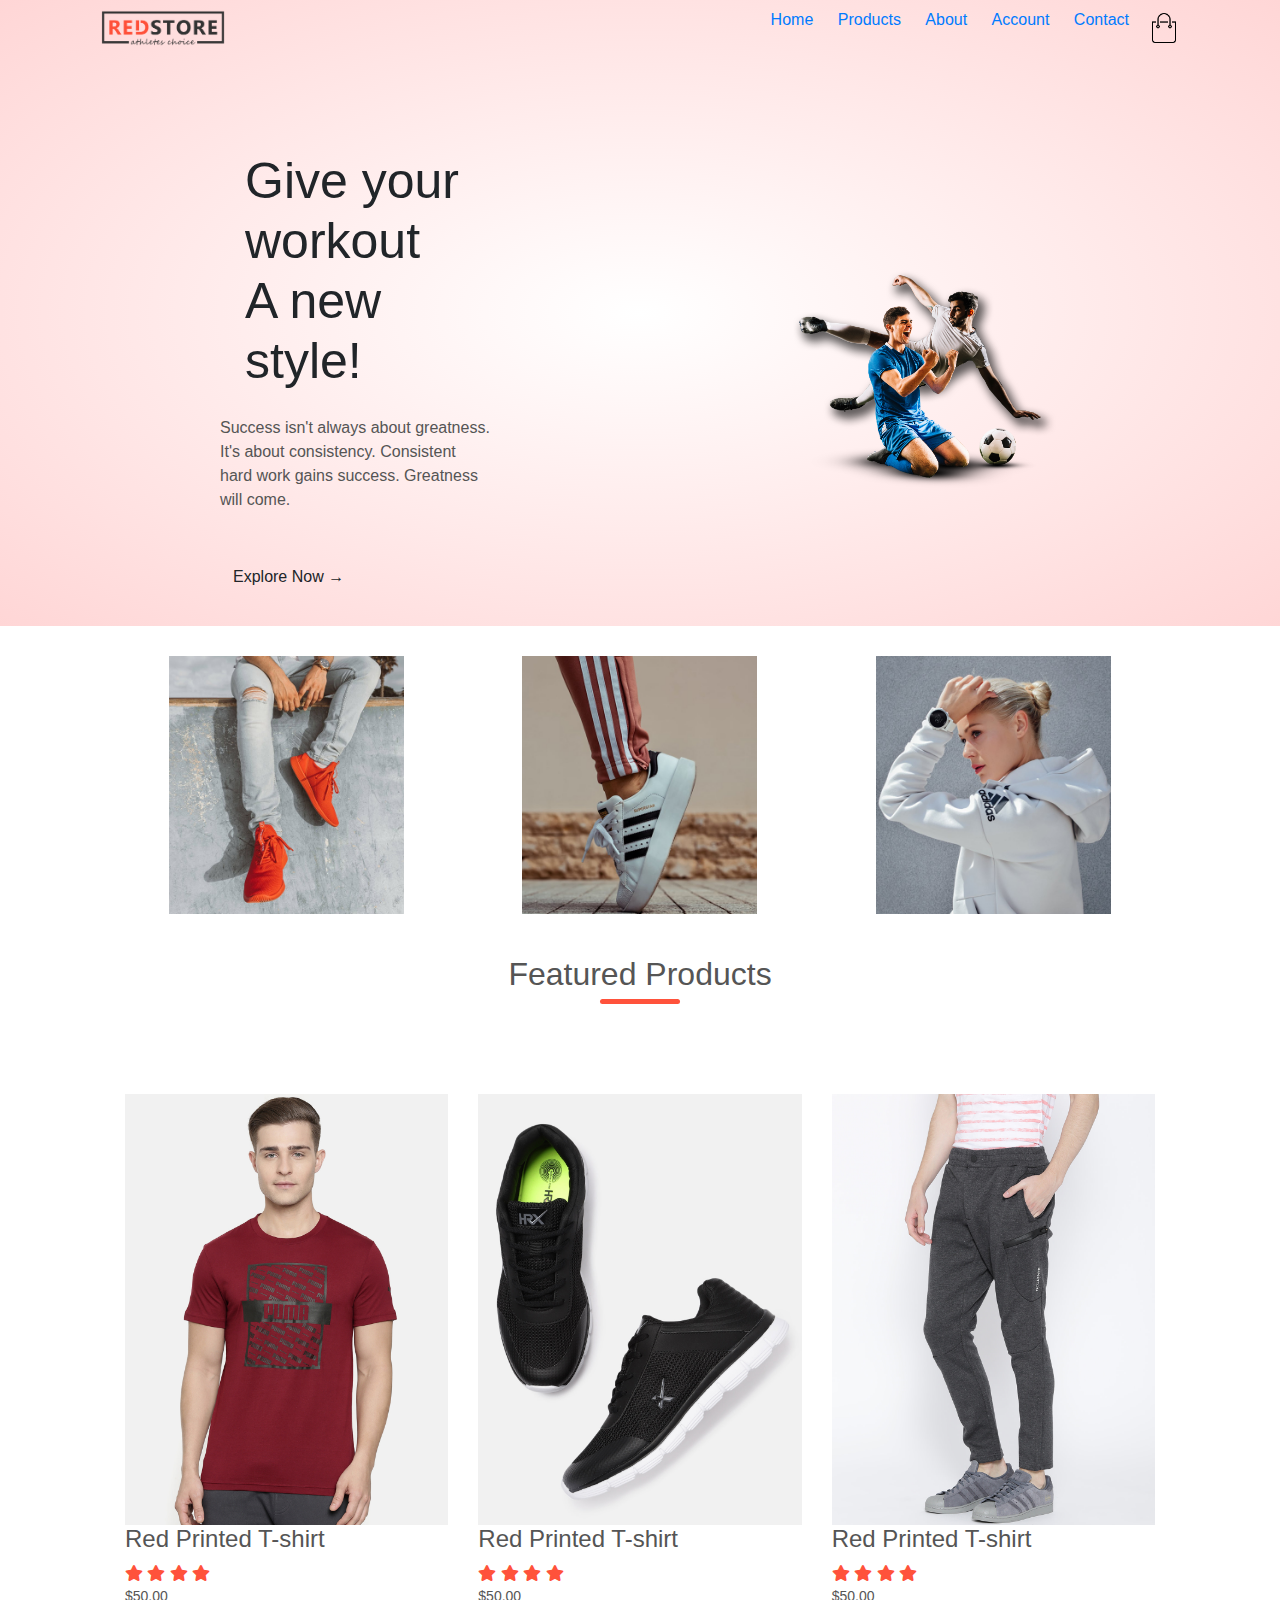
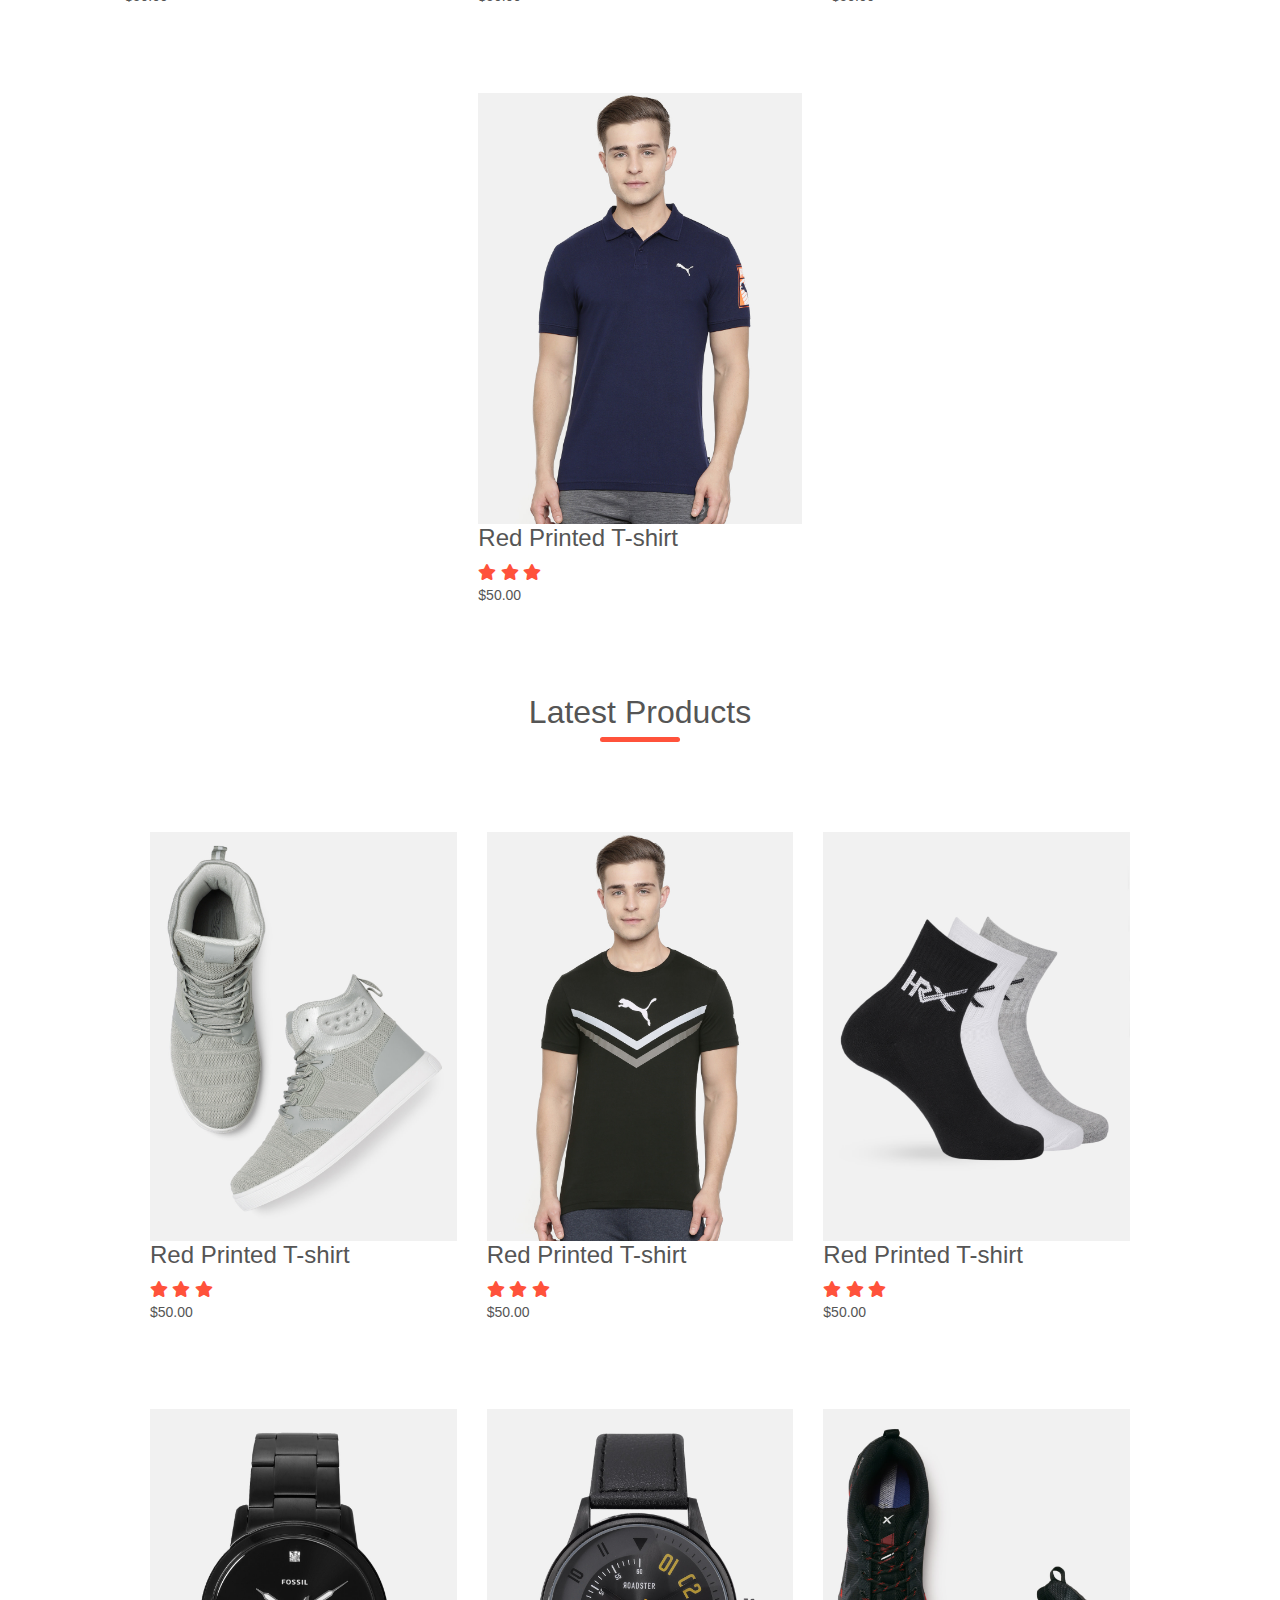
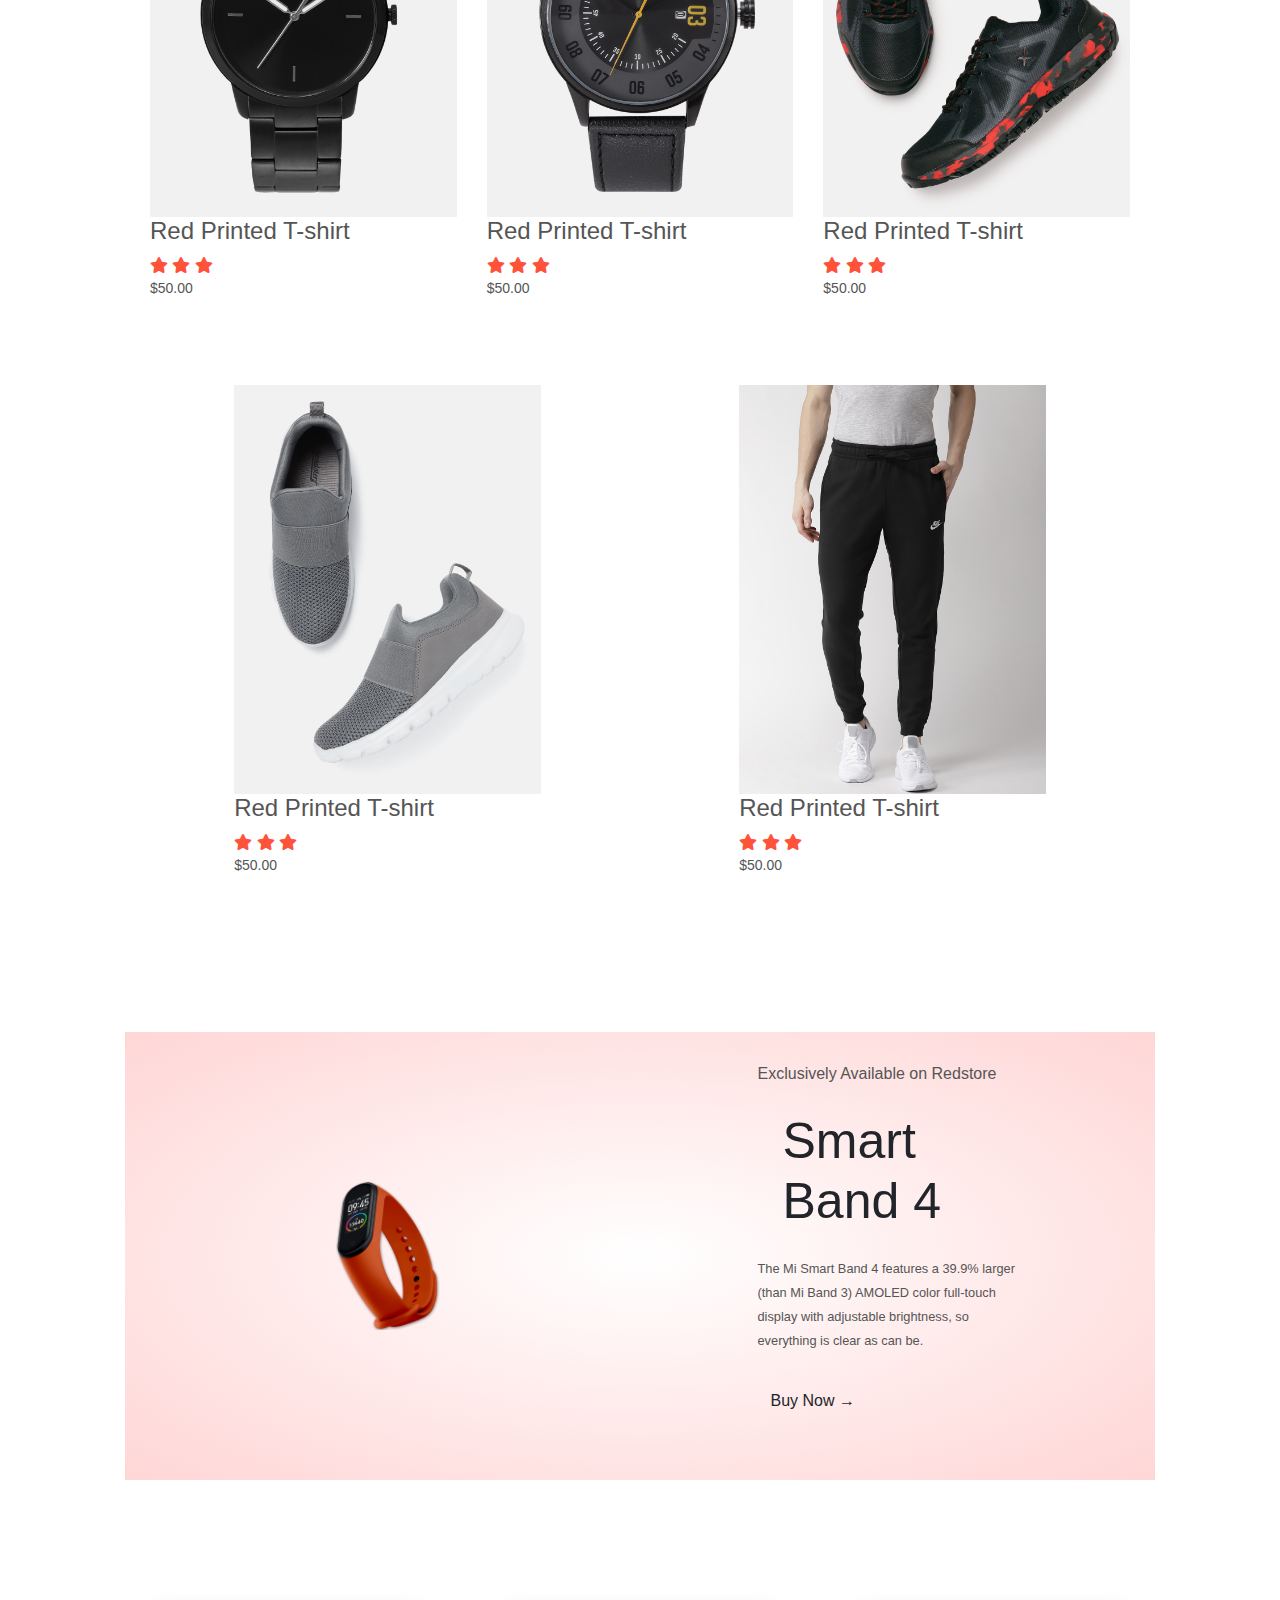
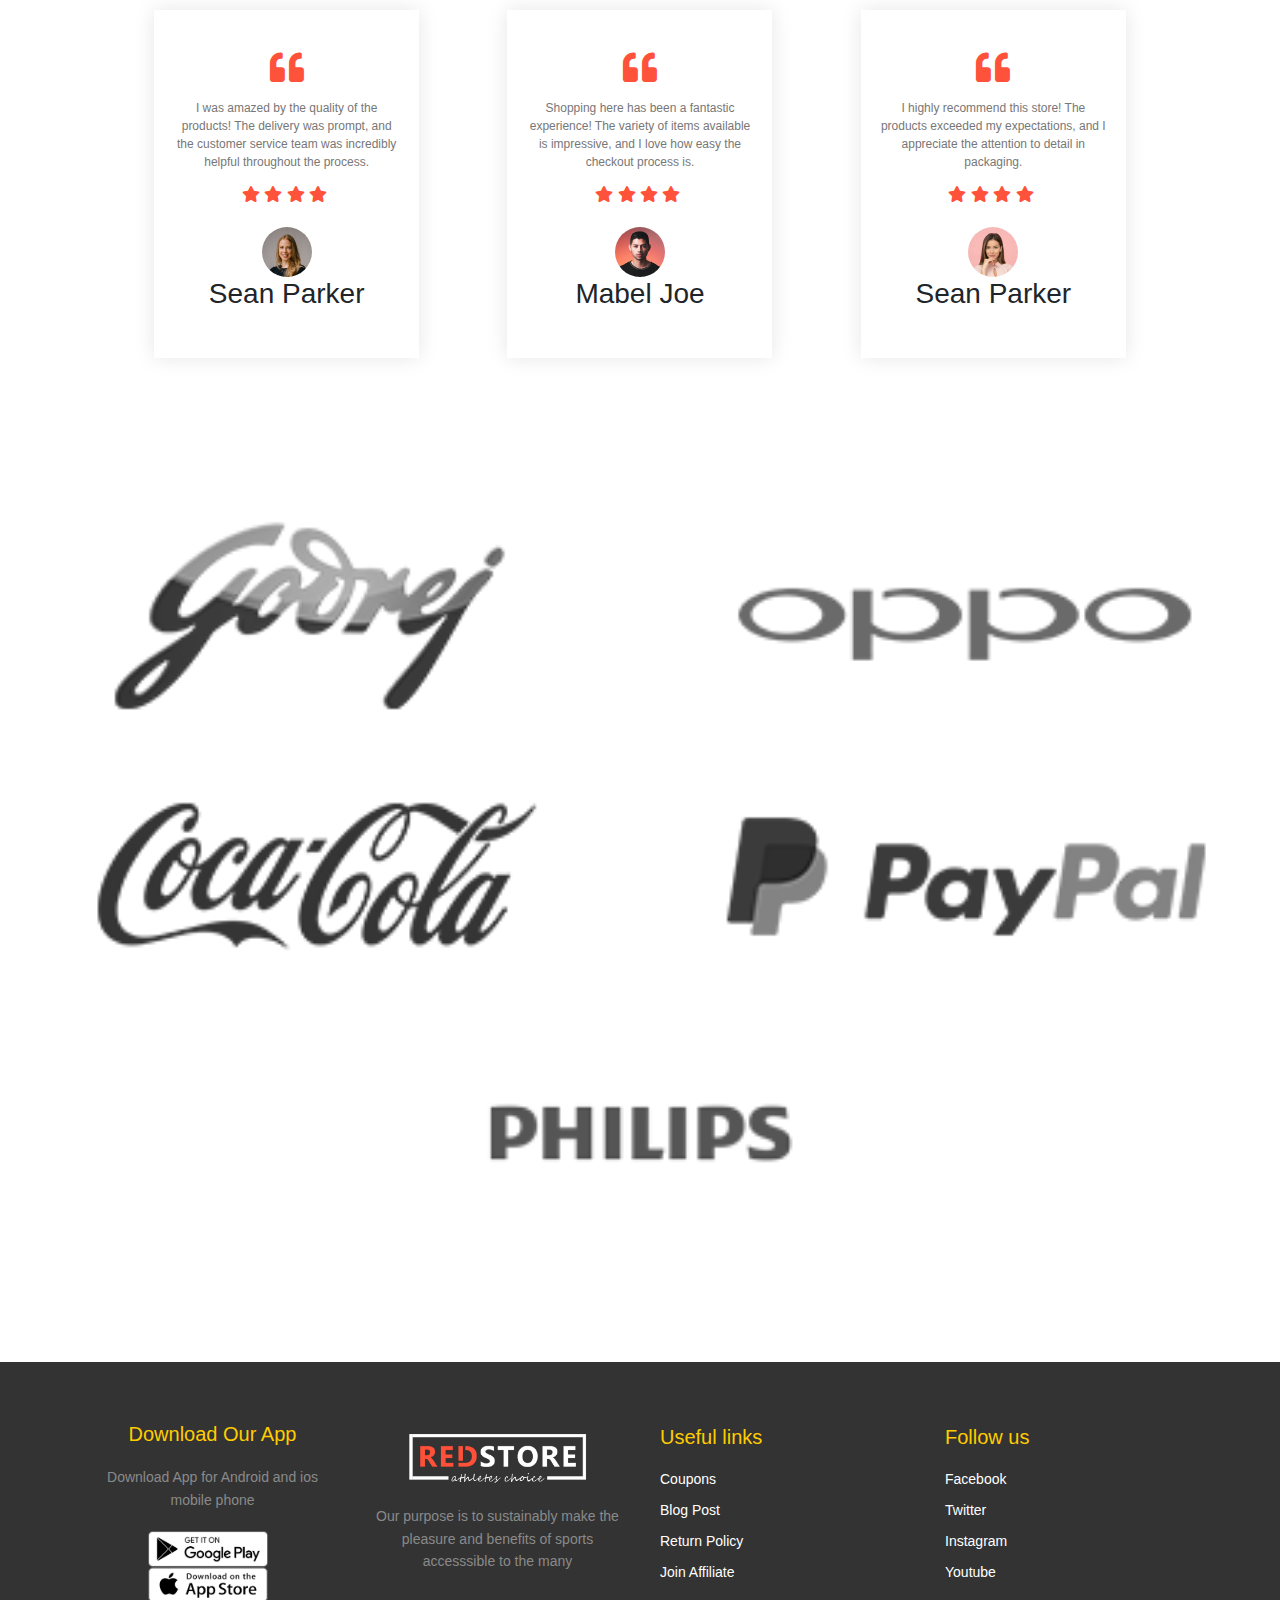
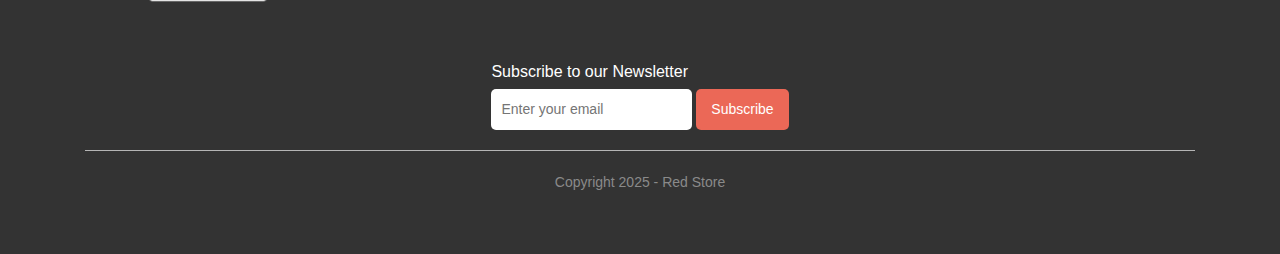
<file: index.html>
<!DOCTYPE html>
<html lang="en">

<head>
    <meta charset="UTF-8">
    <meta name="viewport" content="width=device-width, initial-scale=1.0">
    <title>Redstore e commerce website design</title>
    <link rel="stylesheet" href="style.css">
    <link rel="stylesheet" href="https://stackpath.bootstrapcdn.com/bootstrap/4.5.2/css/bootstrap.min.css">
    <link rel="stylesheet" href="https://cdnjs.cloudflare.com/ajax/libs/font-awesome/5.15.4/css/all.min.css">
    
</head>

<body>
    <div class="header">
        <div class="container">
            <div class="navbar">
                <div class="logo">
                    <img src="images/logo.png" width="124px" alt="Logo">
                </div>
                <nav>
                    <ul id="menuItems">
                        <li><a href="index.html">Home</a></li>
                        <li><a href="products.html">Products</a></li>
                        <li><a href="">About</a></li>
                        <li><a href="">Account</a></li>
                        <li><a href="contact.html">Contact</a></li>
                    </ul>
                </nav>
                <img src="images/cart.png" width="30px" height="30px" alt="Cart">
                <img src="images/menu.png" class="menu-icon" onclick="menutoggle()">
            </div>
            <div class="row">
                <div class="col-2">
                    <h1>Give your workout<br> A new style!</h1>
                    <P>Success isn't always about greatness. It's about consistency. Consistent<br> hard work gains
                        success. Greatness will come.</P>
                    <a href="" class="btn">Explore Now &#8594;</a>
                </div>
                <div class="col-2">
                    <img src="images/image1.png" alt="Workout Image">
                </div>
            </div>
        </div>
    </div>

    <div class="categories">
        <div class="small-container">
            <div class="row">
                <div class="col-3">
                    <img src="images/category-1.jpg" alt="Category 1">
                </div>
                <div class="col-3">
                    <img src="images/category-2.jpg" alt="Category 2">
                </div>
                <div class="col-3">
                    <img src="images/category-3.jpg" alt="Category 3">
                </div>
            </div>
        </div>
    </div>
    <div class="small-container">
        <h2 class="title">Featured Products</h2>
        <div class="row">
            <div class="col-4">
                <img src="images/product-1.jpg" alt="Product 1">
                <h4>Red Printed T-shirt</h4>
                <div class="rating">
                    <i class="fa fa-star"></i>
                    <i class="fa fa-star"></i>
                    <i class="fa fa-star"></i>
                    <i class="fa fa-star"></i>
                    <i class="fa fa-star-o"></i>
                </div>
                <p>$50.00</p>
            </div>

            <div class="col-4">
                <img src="images/product-2.jpg" alt="Product 2">
                <h4>Red Printed T-shirt</h4>
                <div class="rating">
                    <i class="fa fa-star"></i>
                    <i class="fa fa-star"></i>
                    <i class="fa fa-star"></i>
                    <i class="fa fa-star"></i>
                    <i class="fa fa-star-o"></i>
                </div>
                <p>$50.00</p>
            </div>

            <div class="col-4">
                <img src="images/product-3.jpg" alt="Product 3">
                <h4>Red Printed T-shirt</h4>
                <div class="rating">
                    <i class="fa fa-star"></i>
                    <i class="fa fa-star"></i>
                    <i class="fa fa-star"></i>
                    <i class="fa fa-star"></i>
                    <i class="fa fa-star-o"></i>
                </div>
                <p>$50.00</p>
            </div>

            <div class="col-4">
                <img src="images/product-4.jpg" alt="Product 4">
                <h4>Red Printed T-shirt</h4>
                <div class="rating">
                    <i class="fa fa-star"></i>
                    <i class="fa fa-star"></i>
                    <i class="fa fa-star"></i>
                    <i class="fa fa-star-half-o"></i>
                    <i class="fa fa-star-o"></i>
                </div>
                <p>$50.00</p>
            </div>
        </div>
        <div class="small-container">
            <h2 class="title">Latest Products</h2>
            <div class="row">
                <div class="col-4">
                    <img src="images/product-5.jpg" alt="Product 5">
                    <h4>Red Printed T-shirt</h4>
                    <div class="rating">
                        <i class="fa fa-star"></i>
                        <i class="fa fa-star"></i>
                        <i class="fa fa-star"></i>
                        <i class="fa fa-star-half-o"></i>
                        <i class="fa fa-star-o"></i>
                    </div>
                    <p>$50.00</p>
                </div>

                <div class="col-4">
                    <img src="images/product-6.jpg" alt="Product 6">
                    <h4>Red Printed T-shirt</h4>
                    <div class="rating">
                        <i class="fa fa-star"></i>
                        <i class="fa fa-star"></i>
                        <i class="fa fa-star"></i>
                        <i class="fa fa-star-half-o"></i>
                        <i class="fa fa-star-o"></i>
                    </div>
                    <p>$50.00</p>
                </div>

                <div class="col-4">
                    <img src="images/product-7.jpg" alt="Product 7">
                    <h4>Red Printed T-shirt</h4>
                    <div class="rating">
                        <i class="fa fa-star"></i>
                        <i class="fa fa-star"></i>
                        <i class="fa fa-star"></i>
                        <i class="fa fa-star-half-o"></i>
                        <i class="fa fa-star-o"></i>
                    </div>
                    <p>$50.00</p>
                </div>

                <div class="col-4">
                    <img src="images/product-8.jpg" alt="Product 8">
                    <h4>Red Printed T-shirt</h4>
                    <div class="rating">
                        <i class="fa fa-star"></i>
                        <i class="fa fa-star"></i>
                        <i class="fa fa-star"></i>
                        <i class="fa fa-star-half-o"></i>
                        <i class="fa fa-star-o"></i>
                    </div>
                    <p>$50.00</p>
                </div>

                <div class="col-4">
                    <img src="images/product-9.jpg" alt="Product 9">
                    <h4>Red Printed T-shirt</h4>
                    <div class="rating">
                        <i class="fa fa-star"></i>
                        <i class="fa fa-star"></i>
                        <i class="fa fa-star"></i>
                        <i class="fa fa-star-half-o"></i>
                        <i class="fa fa-star-o"></i>
                    </div>
                    <p>$50.00</p>
                </div>

                <div class="col-4">
                    <img src="images/product-10.jpg" alt="Product 10">
                    <h4>Red Printed T-shirt</h4>
                    <div class="rating">
                        <i class="fa fa-star"></i>
                        <i class="fa fa-star"></i>
                        <i class="fa fa-star"></i>
                        <i class="fa fa-star-half-o"></i>
                        <i class="fa fa-star-o"></i>
                    </div>
                    <p>$50.00</p>
                </div>

                <div class="col-4">
                    <img src="images/product-11.jpg" alt="Product 11">
                    <h4>Red Printed T-shirt</h4>
                    <div class="rating">
                        <i class="fa fa-star"></i>
                        <i class="fa fa-star"></i>
                        <i class="fa fa-star"></i>
                
                        <i class="fa fa-star-half-o"></i>
                        <i class="fa fa-star-o"></i>
                    </div>
                    <p>$50.00</p>
                </div>

                <div class="col-4">
                    <img src="images/product-12.jpg" alt="Product 12">
                    <h4>Red Printed T-shirt</h4>
                    <div class="rating">
                        <i class="fa fa-star"></i>
                        <i class="fa fa-star"></i>
                        <i class="fa fa-star"></i>
                        <i class="fa fa-star-half-o"></i>
                        <i class="fa fa-star-o"></i>
                    </div>
                    <p>$50.00</p>
                </div>

            </div>

        </div>
        <div class="offer">
            <div class="small-container">
                <div class="row">
                    <div class="col-2">
                        <img src="images/exclusive.png" class="offer-img" alt="Exclusive Offer">
                    </div>
                    <div class="col-2">
                        <p>Exclusively Available on Redstore</p>
                        <h1>Smart Band 4</h1>
                        <small>The Mi Smart Band 4 features a 39.9% larger (than Mi Band 3)
                            AMOLED color full-touch display with adjustable brightness, so
                            everything is clear as can be.
                        </small><br>
                        <a href="" class="btn">Buy Now &#8594;</a>
                    </div>
                </div>
            </div>
        </div>
    </div>
<!--testimonial-->
    <div class="testimonial">
        <div class="small-container">
            <div class="row">
                <div class="col-3">
                    <i class="fa fa-quote-left"></i>
                    <p>I was amazed by the quality of the products! The delivery was prompt, and the customer service team was incredibly
                    helpful throughout the process.
                    </p>
                    <div class="rating">
                        <i class="fa fa-star"></i>
                        <i class="fa fa-star"></i>
                        <i class="fa fa-star"></i>
                        <i class="fa fa-star"></i>
                        <i class="fa fa-star-o"></i>
                    </div>
                    <img src="images/user-1.png" alt="">
                    <h3>Sean Parker</h3>

                </div>

                <div class="col-3">
                    <i class="fa fa-quote-left"></i>
                    <p>Shopping here has been a fantastic experience! The variety of items available is impressive, and I love how easy the
                    checkout process is.
                    </p>
                    <div class="rating">
                        <i class="fa fa-star"></i>
                        <i class="fa fa-star"></i>
                        <i class="fa fa-star"></i>
                        <i class="fa fa-star"></i>
                        <i class="fa fa-star-o"></i>
                    </div>
                    <img src="images/user-2.png" alt="">
                    <h3>Mabel Joe</h3>
                
                </div>

                <div class="col-3">
                    <i class="fa fa-quote-left"></i>
                    <p>I highly recommend this store! The products exceeded my expectations, and I appreciate the attention to detail in
                    packaging.
                    </p>
                    <div class="rating">
                        <i class="fa fa-star"></i>
                        <i class="fa fa-star"></i>
                        <i class="fa fa-star"></i>
                        <i class="fa fa-star"></i>
                        <i class="fa fa-star-o"></i>
                    </div>
                    <img src="images/user-3.png" alt="">
                    <h3>Sean Parker</h3>
                
                </div>

            </div>

        </div>

    </div>

    <!---brands-->
    <div class="brands">
        <div class="row">
            <div class="col-5">
                <img src="images/logo-godrej.png" alt="">

            </div>
            <div class="col-5">
                <img src="images/logo-oppo.png" alt="">
            
            </div>
            <div class="col-5">
                <img src="images/logo-coca-cola.png" alt="">
            
            </div>
            <div class="col-5">
                <img src="images/logo-paypal.png" alt="">
            
            </div>
            <div class="col-5">
                <img src="images/logo-philips.png" alt="">
            
            </div>
            

        </div>

    </div>
    <!--footer-->
    <div class="footer">
        <div class="container">
            <div class="row">
                <div class="footer-col-1">
                    <h3>Download Our App</h3>
                    <P>Download App for Android and ios mobile phone</P>
                    <div class="app-logo">
                        <img src="images/play-store.png" alt="">
                        <img src="images/app-store.png" alt="">
                    

                    </div>

                </div>

                <div class="footer-col-2">
                    <img src="images/logo-white.png" alt="">
                    <P>Our purpose is to sustainably make the pleasure and 
                        benefits of sports accesssible to the many</P>
                
                </div>

                <div class="footer-col-3">
                    <h3>Useful links</h3>
                    <ul>
                        <li>Coupons</li>
                        <li>Blog Post</li>
                        <li>Return Policy</li>
                        <li>Join Affiliate</li>

                    </ul>
                
                </div>

                <div class="footer-col-4">
                    <h3>Follow us</h3>
                    <ul>
                        <li>Facebook</li>
                        <li>Twitter</li>
                        <li>Instagram</li>
                        <li>Youtube</li>
                
                    </ul>
                
                </div>
                <div class="newsletter">
                    <h6>Subscribe to our Newsletter</h6>
                    <form>
                        <input type="email" placeholder="Enter your email" required>
                        <button type="submit">Subscribe</button>
                    </form>
                </div>

            </div>
            <hr>
            <p class="Copyright">Copyright 2025 - Red Store</p>

        </div>

        
                
                </div>
            </div>
        </footer>

    </div>
    <script src="script.js"></script>
    

</body>

</html>
</file>
<file: style.css>
*{
    margin: 0;
    padding: 0;
    box-sizing: border-box;
}
.navbar{
    display: flex;
    align-items: center;
    padding: 20px;
}
body{
    font-family: 'poppins', sans-serif;
}
nav{
    flex: 1;
    text-align: right;
}
nav ul{
    display: inline-block;
    list-style-type: none;

}
nav ul li{
    display: inline-block;
    margin-right: 20px;
}
a{
    text-decoration: none;
    color: #555;
}
p{
    color: #555;
}
.container{
    max-width: 1300px;
    margin: auto;
    padding-left: 25px;
    padding-right: 25px;
}
.row{
    display: flex;
    align-items: center;
    flex-wrap: wrap;
    justify-content: space-around;
} 
.col-2{
    flex-basis: 50%;
    min-width: 300px;
}
.col-2 img{
    max-width: 100%;
    padding: 50px 0;
}
.col-2 h1{
    font-size:50px ;
    line-height: 60px;
    margin: 25px;
}
.btn{
    display: inline-block;
    background: #ff523b;
    color: #fff;
    padding: 8px 30px;
    margin: 30px 0;
    border-radius: 30px;
    transition: background 0.5s;
}
.btn:hover{
    background: #563434;
}
.header{
    background: radial-gradient(#fff,#ffd6d6);
}
.header .row{
    margin-top: 70px;
}
.col-3{
    flex-basis: 30%;
    min-width: 250px;
    margin-bottom: 30px;
    margin-top: 30px;
}
.col-3 img{
    width: 100%;
}
.small-container{
    max-width: 1080px;
    margin: auto;
    padding-left: 25px;
    padding-right: 25px;
}
.col-4{
    flex-basis: 25px;
    padding: 10px;
    min-width: 200px;
    margin-bottom: 50px;
    transition: transform o.5s;
}
.col-4 img{
    width: 100%;
}
.title{
    text-align: center;
    margin: 0 auto 80px;
    position: relative;
    line-height: 60px;
    color: #555;
}
.title::after{
    content: '';
    background: #ff523b;
    width: 80px;
    height: 5px;
    border-radius: 5px;
    position: absolute;
    bottom: 0;
    left: 50%;
    transform: translateX(-50%);
}
h4{
    color: #555;
    font-weight: normal;
}
.col-4 p{
    font-size: 14px;
}
.rating{
    color: #ff523b;
}
.col-4:hover{
    transform: translateY(-5px);
}


.offer{
    background: radial-gradient(#fff, #ffd6d6);
    margin-top: 80px;
    padding:  30px 0;
}
.col-2 .offer-img{
    padding: 50px;
}
small{
    color: #555;
}
.btn{
    border-radius: 30px;
}

.testimonial{
    padding-top: 100px;
}
.testimonial .col-3{
    text-align: center;
    padding: 40px 20px;
    box-shadow: 0 0 20px 0px rgba(0,0,0,0.1);
    cursor: pointer;
    transition: transform o.5s;
}
.testimonial .col-3 img{
    width:50px ;
    margin-top: 20px;
    border-radius: 50%;
}
.testimonial .col-3:hover{
    transform: translateY(-10px);
}
.fa.fa-quote-left{
    font-size: 34px;
    color: #ff523b;

}
.col-3 p{
    font-size: 12px;
    margin: 12px 0;
    color: #777;

}
.testimonial.col-3 h3{
    font-weight: 600;
    color: #555;
    font-size: 16px;
}
.brands{
    margin: 100px auto;

}
.col-5{
    width: 160px;

}
.col-5 img{
    width: 100%;
    cursor: pointer;
    filter: grayscale(100%);
}
.footer{
    background: #000;
    color: #8a8a8a;
    font-size: 14px;
    padding: 60px 0 20px6;
}
.footer p{
    color: #8a8a8a;
    margin-bottom: 20px;
}
.footer h3{
    color: #fff;
    margin-bottom: 20px;
}
.footer-col-1, .footer-col-2, .footer-col-3, .footer-col-4{
    min-width: 250px;
    margin-bottom: 20px;
}
.footer-col-1{
    flex-basis: 30%;
}
.footer-col-2{
    flex: 1;
    text-align: center;
}
.footer-col-2 img{
    width: 180px;
    margin-bottom: 20px;
}
ul{
    list-style-type: none;
}
.app-logo{
    margin-top: 20px;

}
.app-logo img{
    width: 140px;
}
.footer hr{
    border: none;
    background: #b5b5b5;
    height: 1px;
    margin: 20px 0;

}
.copyright{
    text-align: center;
}
.menu-icon{
    width: 28px;
    margin-left: 20px;
    display: none;
}

.footer {
    background-color: #333;
    color: #fff;
    padding: 40px 0;
    position: relative;
}

.footer h3 {
    margin-bottom: 20px;
    font-size: 20px;
    color: #ffcc00;
    /* Gold color for headings */
}

.footer p {
    margin-bottom: 20px;
    font-size: 14px;
    line-height: 1.6;
}

.footer-col-1,
.footer-col-2,
.footer-col-3,
.footer-col-4 {
    flex: 1;
    padding: 20px;
}

.app-logo img {
    width: 120px;
    margin-right: 10px;
}

.footer-col-1 {
    text-align: center;
}

.footer-col-2 {
    text-align: center;
}

.footer-col-3,
.footer-col-4 {
    text-align: left;
}

.footer ul {
    list-style: none;
    padding: 0;
}

.footer ul li {
    margin: 10px 0;
}

.footer-col-3 ul li:hover,
.footer-col-4 ul li:hover {
    color: #ffcc00;
    /* Change color on hover */
}

.Copyright {
    text-align: center;
    margin-top: 20px;
    font-size: 12px;
    color: #ccc;
}

.site-footer {
    background-color: #26272b;
    padding: 45px 0 20px;
    color: #737373;
}

.site-footer h6 {
    color: #fff;
    font-size: 16px;
    text-transform: uppercase;
    margin-top: 5px;
}

.footer-links {
    list-style: none;
    padding-left: 0;
}

.footer-links li {
    display: block;
}

.footer-links a {
    color: #737373;
    text-decoration: none;
}

.footer-links a:hover {
    color: #fff;
}

.social-icons {
    list-style: none;
    padding-left: 0;
}

.social-icons li {
    display: inline-block;
    margin-right: 10px;
}

.social-icons a {
    color: #737373;
    text-decoration: none;
}

.social-icons a:hover {
    color: #fff;
}

.newsletter {
    margin-top: 20px;
}

.newsletter input[type="email"] {
    padding: 10px;
    border: none;
    border-radius: 5px;
}

.newsletter button {
    padding: 10px 15px;
    background-color: #eb6857;
    color: #fff;
    border: none;
    border-radius: 5px;
    cursor: pointer;
}

.newsletter button:hover {
    background-color: #d95b4a;
}

@media (max-width: 768px) {
    .footer {
        flex-direction: column;
        text-align: center;
    }
}

/*-----media query for menu----*/

@media only screen and (max-width: 800px){
    nav ul{
        position: absolute;
        top: 70px;
        left: 0;
        background: #333;
        width: 100%;
        overflow: hidden;
        transition: max-height 0.5s;


    }
    nav ul li{
        display: block;
        margin-right: 50px;
        margin-top: 10px;
        margin-bottom: 10px;
    }

    nav ul li a{
        color: #fff;
    }
    .menu-icon{
        display: block;
        cursor: pointer;
    }
}
</file>
